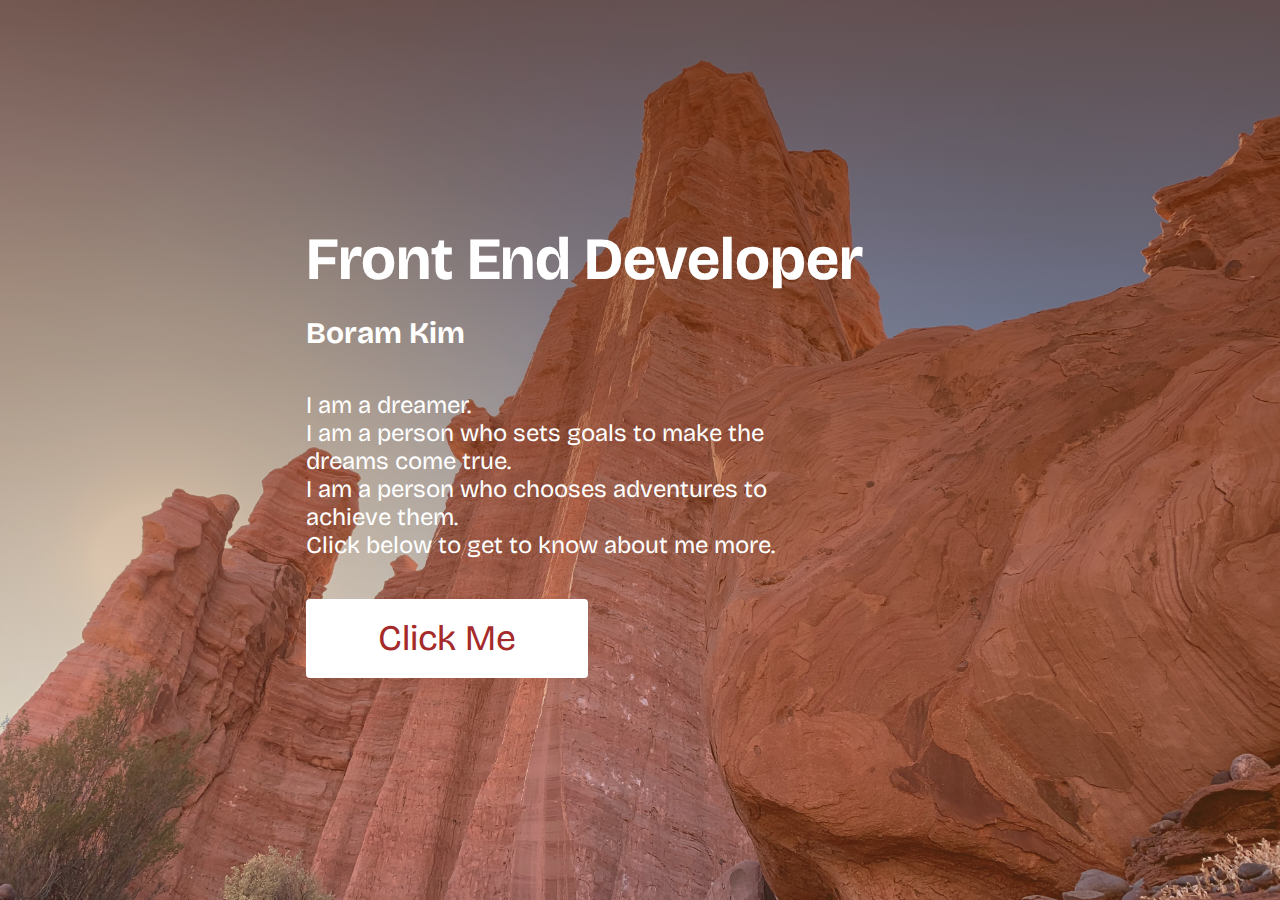
<file: index.html>
<!DOCTYPE html>
<html lang="en">
  <head>
    <meta charset="UTF-8" />
    <meta name="viewport" content="width=device-width, initial-scale=1.0" />
    <link rel="stylesheet" href="./css/style.css" />
    <title>Assignment</title>
  </head>
  <body>
    <section id="hero">
      <div class="hero-container">
        <div class="hero-info">
          <h1>Front End Developer</h1>
          <h2>Boram Kim</h2>
          <p>
            I am a dreamer. <br />
            I am a person who sets goals to make the dreams come true. <br />
            I am a person who chooses adventures to achieve them. <br />Click
            below to get to know about me more.
          </p>
          <a href="./html/about.html">Click Me</a>
        </div>
      </div>
    </section>
  </body>
</html>
</file>
<file: css/style.css>
/* ----------------------------------- Global CSS ----------------------------------------- */

@import url("https://fonts.googleapis.com/css2?family=Bricolage+Grotesque:opsz,wght@10..48,300;10..48,500&family=Dancing+Script:wght@700&family=Raleway:wght@300;400&display=swap");

* {
  padding: 0;
  margin: 0;
  box-sizing: border-box;
}

html {
  font-family: Bricolage Grotesque;
  font-size: 22px;
}

a {
  text-decoration: none;
}

/* ----------------------------------- Hero Section CSS ----------------------------------------- */

#hero {
  width: 100%;
  height: 100vh;
  background: linear-gradient(rgba(109, 46, 1, 0.637), rgba(236, 176, 79, 0.19)),
    url("../img/IMG_8208.JPG") no-repeat center / cover;
  color: white;
}

.hero-container {
  width: 90%;
  height: 100%;
  max-width: 1000px;
  margin: 0 auto;
  display: flex;
  align-items: center;
  justify-content: center;
}

.hero-info h1 {
  font-size: 3rem;
  margin-bottom: 1rem;
}

.hero-info h2 {
  font-size: 1.5rem;
  margin-bottom: 2rem;
}

.hero-info p {
  font-size: 1.2rem;
  max-width: 80%;
  margin-bottom: 2rem;
}

.hero-info a {
  text-decoration: none;
  display: inline-block;
  background-color: white;
  border-radius: 4px;
  font-size: 1.8rem;
  padding: 0.5em 2em;
  color: brown;
}

/* ----------------------------------- Nav CSS ----------------------------------------- */

.nav-bar {
  width: 100%;
  padding: 20px;
  border-bottom: 1px solid black;
}

.nav-manu {
  list-style: none;
  display: flex;
  flex-direction: row;
  align-items: center;
  justify-content: space-between;
}

.visibleMenu {
  display: flex;
  flex-direction: row;
  align-items: center;
  justify-content: space-between;
}

.nav-manu li {
  margin: 10px;
  font-size: 1.5rem;
  list-style: none;
}
.nav-manu li a {
  padding: 20px;
}

.nav-manu li a,
.nav-manu li a:visited {
  color: inherit;
}

.nav-manu li a img {
  width: 120px;
  margin: 0;
}

.visibleMenu li:hover,
.nav-manu li a:hover {
  color: brown;
  transition: all 0.5s ease-out;
}

.nav_menuBtn {
  visibility: hidden;
  position: absolute;
  right: 25px;
  top: 22px;
}

/* ----------------------------------- About Section CSS ----------------------------------------- */

.about-container {
  margin: 100px auto;
  display: flex;
  align-items: center;
  justify-content: center;
  width: 90%;
  height: 100%;
}

.about-img img {
  width: 70%;
  border-radius: 10px;
}

.about-info,
.amout-img {
  width: 70%;
}

.about-info h2 {
  margin-bottom: 2rem;
}

.about-info p {
  width: 70%;
  display: inline;
  line-height: 35px;
}

#readMoreBtn {
  outline: none;
  padding: 10px 15px;
  font-weight: bolder;
  border: none;
  background-color: transparent;
  color: red;
  font-size: 0.8rem;
  cursor: pointer;
}

#more {
  display: none;
}

/* ----------------------------------- Contact Section CSS ----------------------------------------- */
.project-guide {
  margin: 2rem 0 5rem 3rem;
}

.project-option {
  display: flex;
  justify-content: space-around;
  margin-top: 1rem;
}

.project-option li a {
  padding: 7px;
  border-radius: 3px;
  color: black;
}

.project-option li a:hover {
  color: brown;
  background-color: blanchedalmond;
  transition: all 0.5s linear;
}

.project {
  width: 100%;
}

.main-insta,
.main-coin-tracker,
.main-chrome-app-clone-coding {
  display: none;
  flex-direction: row;
  justify-content: center;
  align-items: center;
  margin: 4rem auto;
}

.project-img-box {
  text-align: center;
  margin: 20px;
}

.insta-img {
  width: 350px;
}
.coin-tracker-img {
  width: 600px;
}
.chrome-app-img {
  width: 700px;
}
.insta-img,
.coin-tracker-img,
.chrome-app-img {
  border-radius: 5px;
}

.project-info {
  margin: 20px;
  display: flex;
  flex-direction: column;
  justify-content: center;
}

.project-info p {
  margin-bottom: 3rem;
  line-height: 2rem;
}

.projectBtn-box button {
  padding: 10px;
  border-radius: 5px;
  border: none;
  background-color: brown;
  color: bisque;
  font-size: 0.7rem;
  margin: 0 5px 5px 0;
  cursor: pointer;
}

.projectBtn-box button a {
  color: bisque;
  padding: 10px;
}
.projectBtn-box button:hover {
  background-color: bisque;
  color: brown;
  transition: all 0.5s linear;
}
.projectBtn-box button a:hover {
  color: brown;
  transition: all 0.5s linear;
}

/* ----------------------------------- Contact Section CSS ----------------------------------------- */

.contact-container {
  margin: 40px auto;
  width: 700px;
  height: 750px;
  border: 3px solid black;
  border-radius: 10%;
  display: flex;
  flex-direction: column;
  align-items: center;
}

.contact-container h1 {
  font-size: 3rem;
  margin: 50px 0 70px 0;
}

.contact-inputBox {
  margin: 30px;
}

.contact-inputBox label {
  font-size: 1.3rem;
}

.contact-inputBox input {
  width: 390px;
  height: 50px;
  padding: 20px;
  font-size: 1rem;
  border: none;
  border-bottom: 1px solid black;
  border-radius: 0;
  background-color: transparent;
  outline: none;
}

.contact-inputBox input:active,
.contact-inputBox input:focus,
.contact-inputBox input:hover,
.contact-inputBox input::after {
  background-color: transparent;
}

.contact-inputBox textarea {
  margin-top: 20px;
  font-size: 1rem;
  padding: 20px;
  line-height: 35px;
}

.submitBtnBox {
  text-align: right;
  margin-right: 30px;
}

.submitBtnBox input {
  background-color: transparent;
  font-size: 0.8rem;
  padding: 10px;
  border-radius: 5px;
  cursor: pointer;
}

/* ----------------------------------- Responsive CSS ----------------------------------------- */
@media only screen and (min-width: 1031px) {
  .project-img-box {
    width: 50%;
  }
  .project-info {
    width: 50%;
  }
}

@media only screen and (max-width: 1350px) {
  html {
    font-size: 20px;
  }

  .coin-tracker-img {
    width: 530px;
    margin-bottom: 3rem;
  }
  .chrome-app-img {
    width: 530px;
    margin-bottom: 3rem;
  }
}

@media only screen and (max-width: 1030px) {
  html {
    font-size: 18px;
  }

  .coin-tracker-img {
    width: 450px;
    margin-bottom: 3rem;
  }
  .chrome-app-img {
    width: 450px;
    margin-bottom: 3rem;
  }
}
@media only screen and (max-width: 840px) {
  html {
    font-size: 15px;
  }

  .hero-container {
    text-align: center;
  }

  .hero-info p {
    margin: 0 auto 2rem auto;
  }

  .nav-manu {
    flex-direction: column;
    align-items: flex-start;
  }

  .nav-manu li a img {
    width: 80px;
    margin: 0;
  }

  .nav_menuBtn {
    font-size: 2rem;
    visibility: visible;
  }

  .visibleMenu {
    flex-direction: column;
    align-items: center;
    width: 100%;
    display: none;
  }

  .visibleMenu.active {
    display: flex;
  }

  .about-container {
    margin: 50px auto;
    display: flex;
    flex-direction: column;
    align-items: center;
    justify-content: center;
    width: 90%;
    height: 90%;
  }

  .about-img {
    display: flex;
    justify-content: center;
    align-items: center;
  }

  .about-img img {
    width: 70%;
    border-radius: 10px;
    margin-bottom: 2rem;
  }

  .main-insta,
  .main-coin-tracker,
  .main-chrome-app-clone-coding {
    display: none;
    flex-direction: column;
    justify-content: center;
    align-items: center;
    margin: 4rem auto;
  }

  .project-info p {
    text-align: center;
    line-height: 2rem;
  }

  .projectBtn-box {
    display: flex;
    flex-direction: column;
    align-items: center;
  }

  .contact-container {
    margin: 30px auto;
    width: 450px;
    height: 600px;
    border: 2px solid black;
    border-radius: 8%;
  }

  .contact-container h1 {
    font-size: 4rem;
    margin: 20px 0 30px 0;
  }

  .contact-inputBox {
    margin: 40px;
  }

  .contact-inputBox input {
    width: 200px;
    height: 30px;
    padding: 10px;
  }

  .contact-inputBox textarea {
    margin-top: 20px;
    padding: 10px;
    line-height: 20px;
    width: 355px;
  }

  .submitBtnBox {
    text-align: right;
    margin-right: 40px;
  }
}

@media only screen and (max-width: 600px) {
  .project-option {
    display: flex;
    flex-direction: column;
    justify-content: center;
    align-items: center;
  }

  .project-option li {
    margin: 7px;
  }

  .insta-img {
    width: 300px;
    margin-bottom: 3rem;
  }
  .coin-tracker-img {
    width: 400px;
    margin-bottom: 3rem;
  }
  .chrome-app-img {
    width: 400px;
    margin-bottom: 3rem;
  }
}

@media only screen and (max-width: 450px) {
  .insta-img {
    width: 200px;
    margin-bottom: 3rem;
  }
  .coin-tracker-img {
    width: 250px;
    margin-bottom: 3rem;
  }
  .chrome-app-img {
    width: 250px;
    margin-bottom: 3rem;
  }

  .contact-container {
    margin: 30px auto;
    width: 300px;
    height: 450px;
    border: 2px solid black;
    border-radius: 8%;
  }

  .contact-container h1 {
    font-size: 2rem;
    margin: 20px 0 30px 0;
  }

  .contact-inputBox {
    margin: 15px;
  }

  .contact-inputBox label {
    font-size: 1rem;
  }

  .contact-inputBox input {
    width: 150px;
    height: 30px;
    padding: 10px;
  }

  .contact-inputBox textarea {
    margin-top: 10px;
    padding: 10px;
    line-height: 20px;
    width: 275px;
  }

  .submitBtnBox {
    text-align: right;
    margin-right: 15px;
  }
}
</file>
